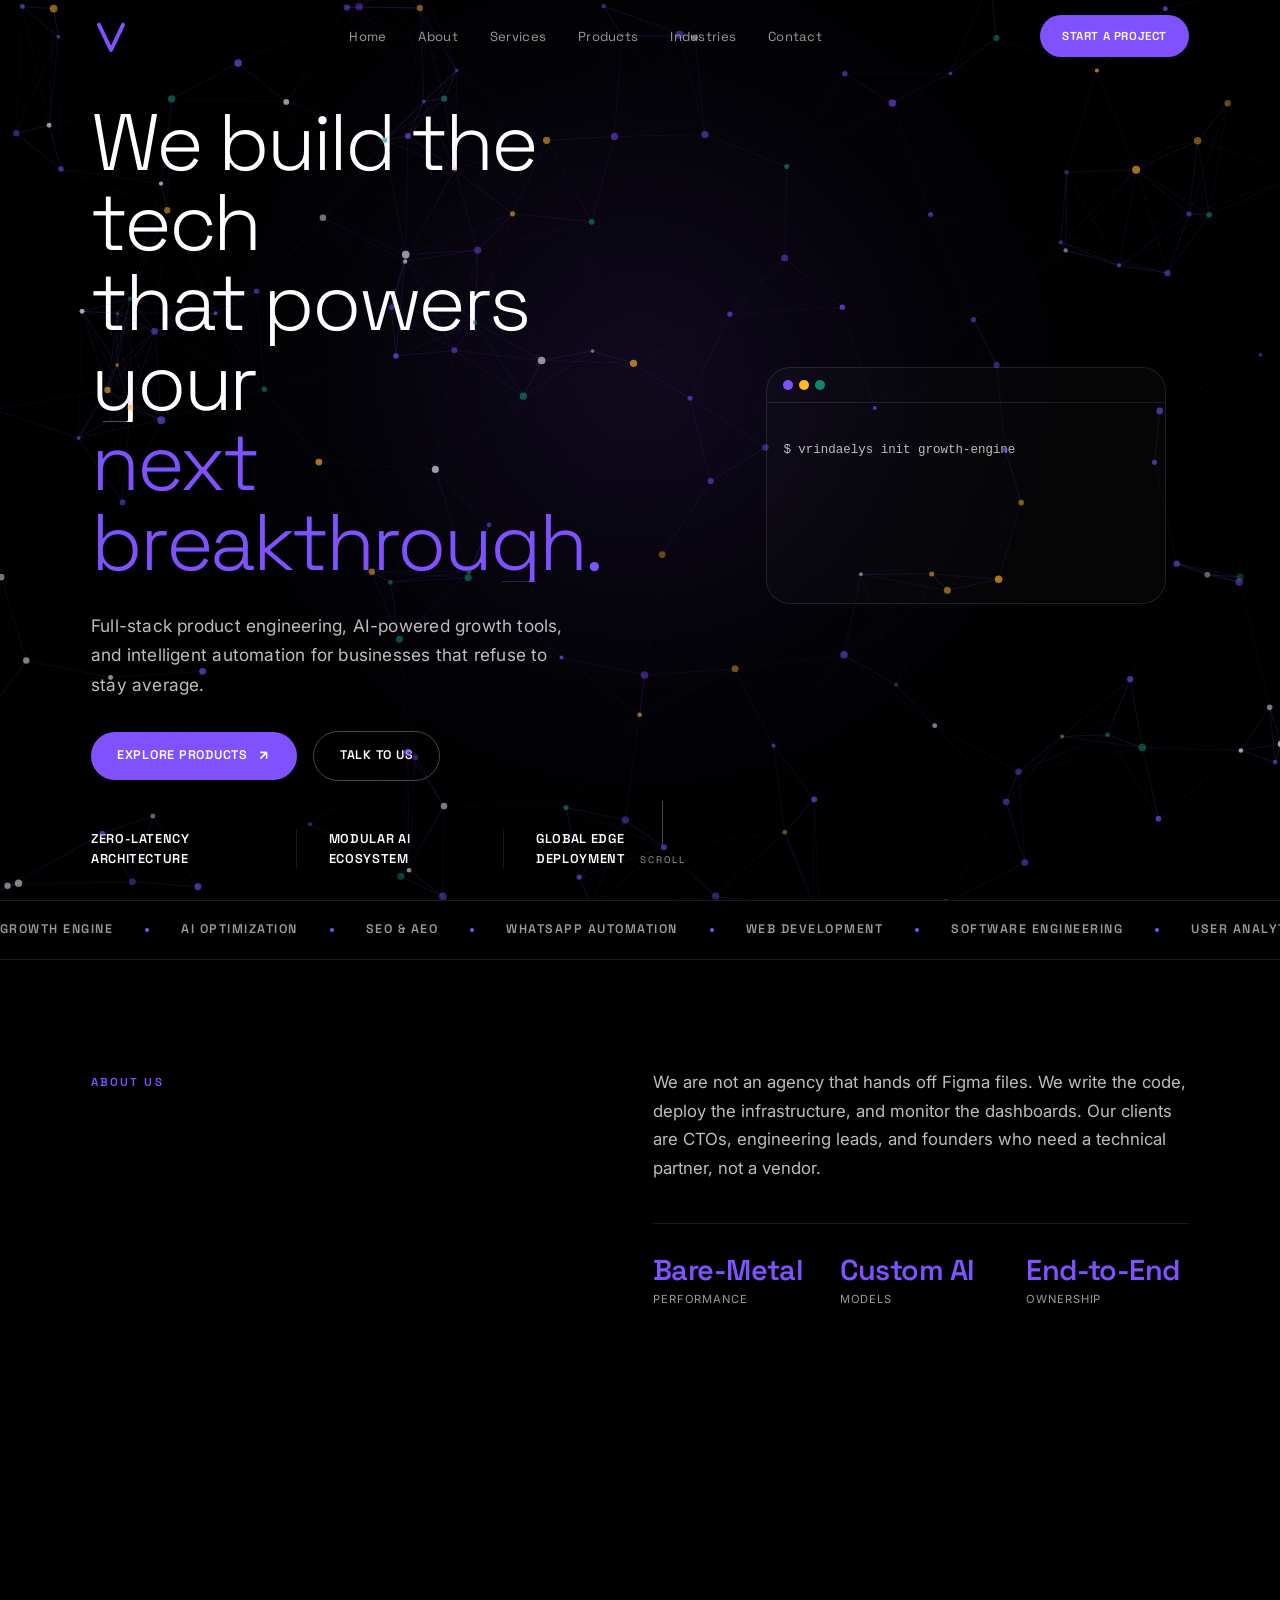
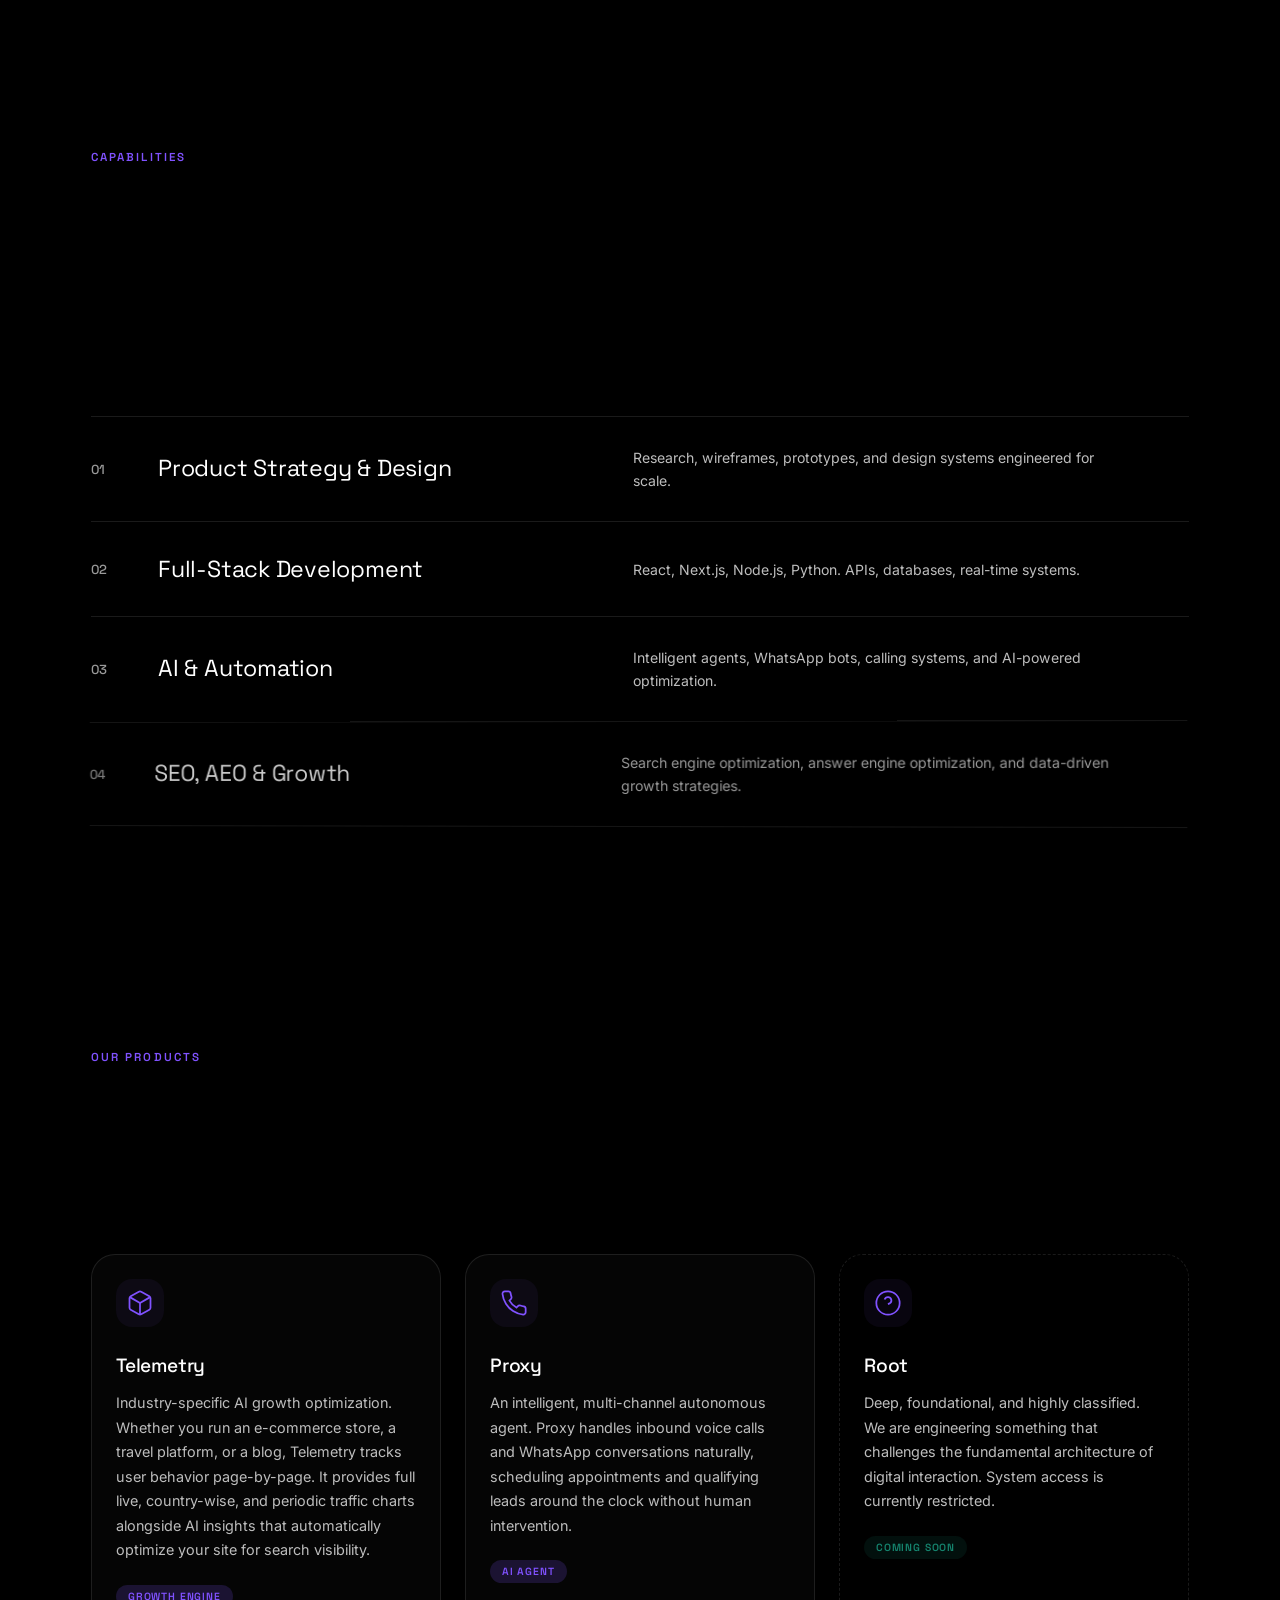
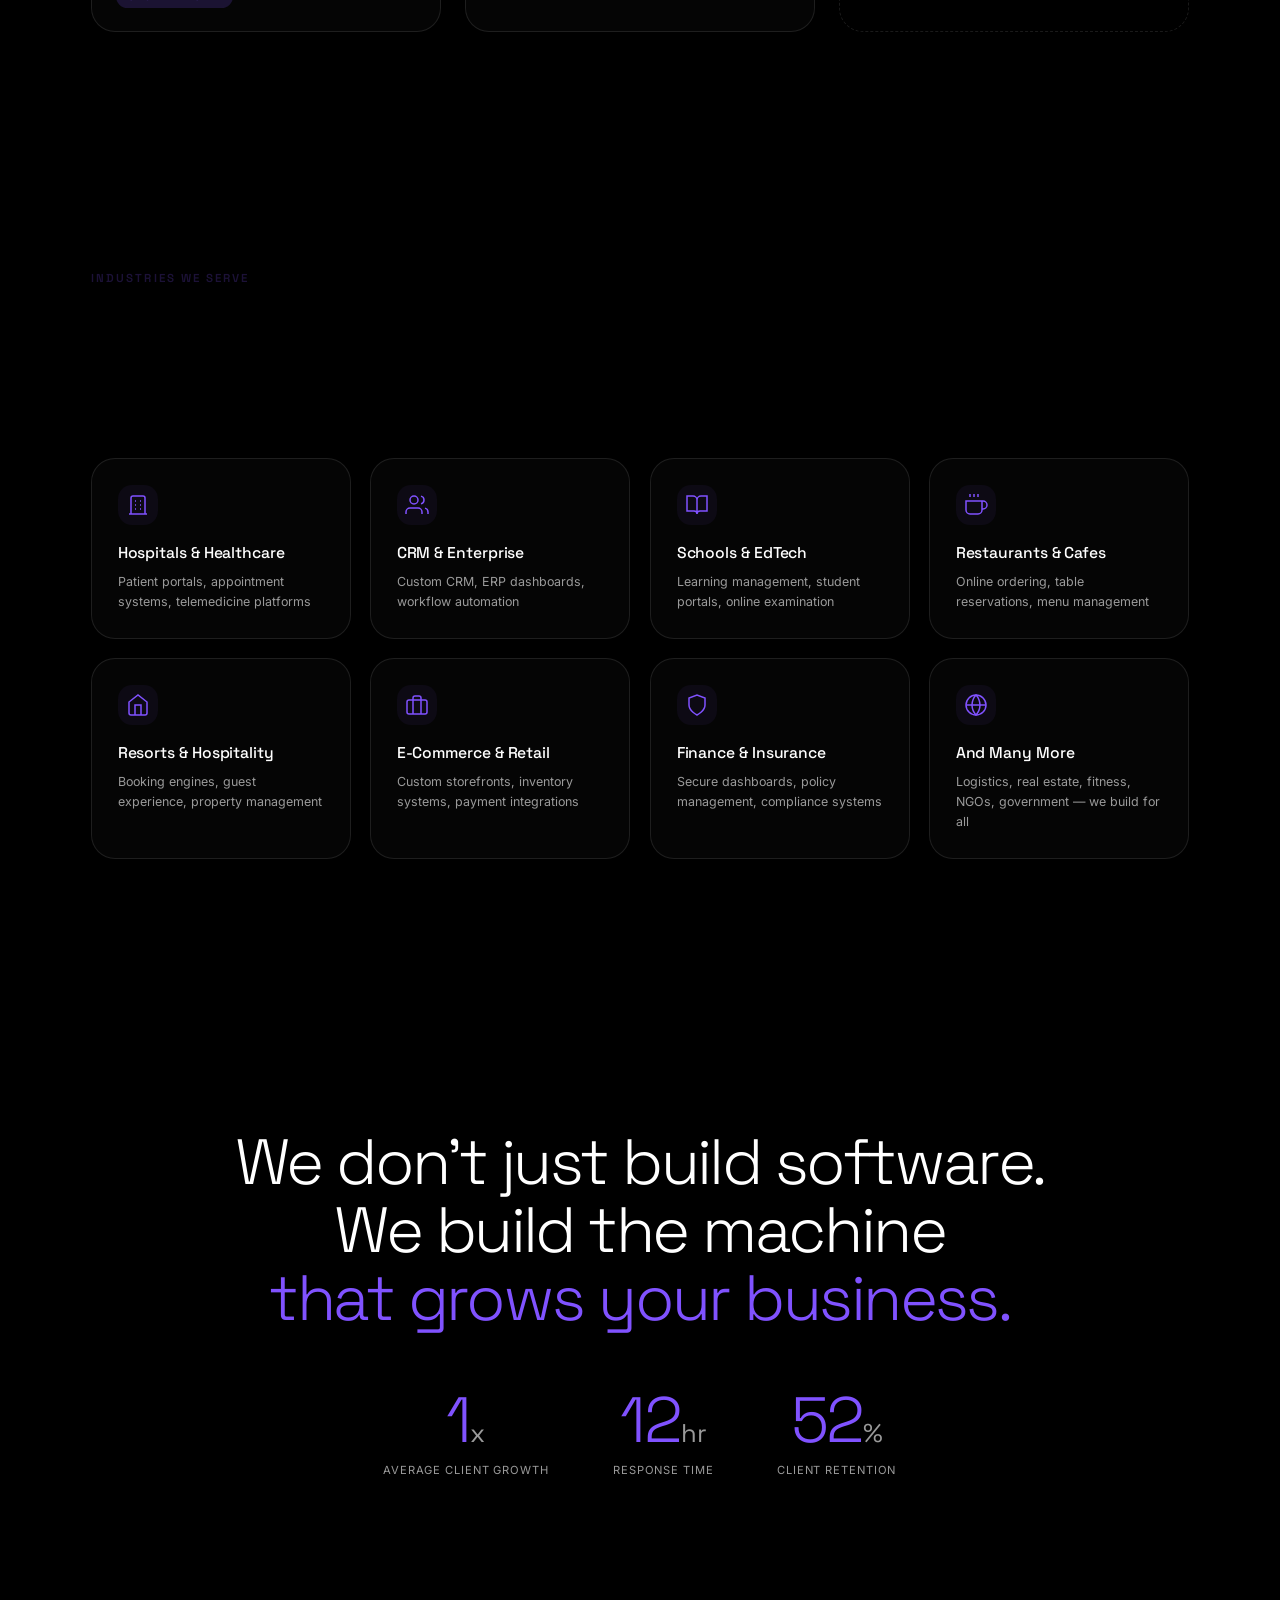
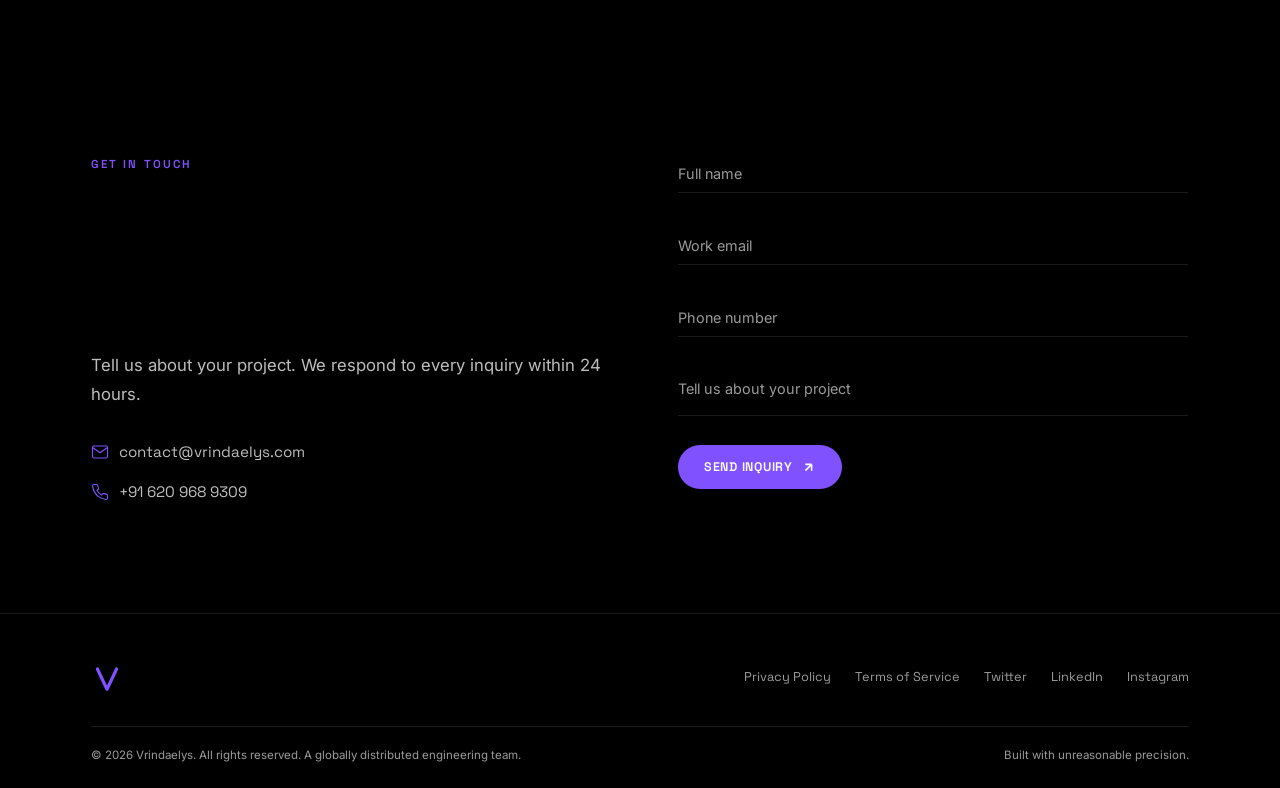
<file: index.html>
<!DOCTYPE html>
<html lang="en">
<head>
    <meta charset="UTF-8">
    <meta name="viewport" content="width=device-width, initial-scale=1.0">
    <title>Vrindaelys — AI-Powered Product Engineering &amp; Growth</title>
    <meta name="description" content="Vrindaelys is a product engineering studio building full-stack software, AI agents, WhatsApp automation, and SEO growth tools for businesses worldwide.">
    <meta name="keywords" content="Vrindaelys, product engineering, full-stack development, AI agents, WhatsApp automation, SEO, AEO, growth tools, software engineering, web development">
    <meta name="author" content="Vrindaelys">
    <meta name="robots" content="index, follow, max-image-preview:large, max-snippet:-1, max-video-preview:-1">
    <meta name="theme-color" content="#000000">
    <link rel="canonical" href="https://www.vrindaelys.com/">

    <!-- Open Graph -->
    <meta property="og:type" content="website">
    <meta property="og:site_name" content="Vrindaelys">
    <meta property="og:title" content="Vrindaelys — AI-Powered Product Engineering &amp; Growth">
    <meta property="og:description" content="Vrindaelys is a product engineering studio building full-stack software, AI agents, WhatsApp automation, and SEO growth tools for businesses worldwide.">
    <meta property="og:url" content="https://www.vrindaelys.com/">
    <meta property="og:image" content="https://www.vrindaelys.com/assets/og-image.png">
    <meta property="og:image:width" content="1200">
    <meta property="og:image:height" content="630">
    <meta property="og:image:alt" content="Vrindaelys — product engineering studio">
    <meta property="og:locale" content="en_US">

    <!-- Twitter / X -->
    <meta name="twitter:card" content="summary_large_image">
    <meta name="twitter:title" content="Vrindaelys — AI-Powered Product Engineering &amp; Growth">
    <meta name="twitter:description" content="Full-stack software, AI agents, WhatsApp automation, and SEO growth tools for businesses worldwide.">
    <meta name="twitter:image" content="https://www.vrindaelys.com/assets/og-image.png">

    <!-- Icons & manifest -->
    <link rel="icon" type="image/svg+xml" href="/favicon.svg">
    <link rel="apple-touch-icon" href="/favicon.svg">
    <link rel="manifest" href="/site.webmanifest">

    <link rel="preconnect" href="https://fonts.googleapis.com">
    <link rel="preconnect" href="https://fonts.gstatic.com" crossorigin>
    <link href="https://fonts.googleapis.com/css2?family=Space+Grotesk:wght@300;400;500;600;700&family=Inter:wght@300;400;500;600;700&display=swap" rel="stylesheet">
    <link rel="stylesheet" href="styles/main.css?v=5">
    <link rel="stylesheet" href="styles/components.css?v=5">
    <link rel="stylesheet" href="styles/animations.css?v=5">
    <!-- <script async src="https://abggrowth-engine.onrender.com/snippet/abg.js" data-key="abg_live_0d83f8485c0e74e322b098e8" data-api="https://abggrowth-engine.onrender.com/api/v1"></script> -->
     <script async src="https://abggrowth-engine.onrender.com/snippet/abg.js" data-key="abg_live_eac0e317448c890ce05bcf7d" data-api="https://abggrowth-engine.onrender.com/api/v1"></script>

    <!-- Structured data: Organization + WebSite + Products for search & AI engines -->
    <script type="application/ld+json">
    {
      "@context": "https://schema.org",
      "@graph": [
        {
          "@type": "Organization",
          "@id": "https://www.vrindaelys.com/#organization",
          "name": "Vrindaelys",
          "legalName": "Vrindaelys",
          "url": "https://www.vrindaelys.com/",
          "logo": {
            "@type": "ImageObject",
            "url": "https://www.vrindaelys.com/favicon.svg"
          },
          "image": "https://www.vrindaelys.com/assets/og-image.png",
          "description": "Vrindaelys is a product engineering studio building full-stack software, AI agents, WhatsApp automation, and SEO growth tools for businesses worldwide.",
          "email": "contact@vrindaelys.com",
          "telephone": "+91-620-968-9309",
          "areaServed": "Worldwide",
          "address": {
            "@type": "PostalAddress",
            "addressCountry": "IN"
          },
          "knowsAbout": [
            "Product Engineering",
            "Full-Stack Development",
            "AI Agents",
            "WhatsApp Automation",
            "Voice Automation",
            "Search Engine Optimization",
            "Answer Engine Optimization",
            "Web Development",
            "Software Engineering"
          ],
          "sameAs": []
        },
        {
          "@type": "WebSite",
          "@id": "https://www.vrindaelys.com/#website",
          "url": "https://www.vrindaelys.com/",
          "name": "Vrindaelys",
          "description": "Product engineering studio building full-stack software, AI agents, automation, and SEO growth tools.",
          "publisher": { "@id": "https://www.vrindaelys.com/#organization" },
          "inLanguage": "en"
        },
        {
          "@type": "WebPage",
          "@id": "https://www.vrindaelys.com/#webpage",
          "url": "https://www.vrindaelys.com/",
          "name": "Vrindaelys — AI-Powered Product Engineering & Growth",
          "isPartOf": { "@id": "https://www.vrindaelys.com/#website" },
          "about": { "@id": "https://www.vrindaelys.com/#organization" },
          "inLanguage": "en"
        },
        {
          "@type": "SoftwareApplication",
          "name": "Telemetry",
          "applicationCategory": "BusinessApplication",
          "operatingSystem": "Web",
          "description": "Industry-specific AI growth optimization. Telemetry tracks user behavior page-by-page with live, country-wise, and periodic traffic charts plus AI insights that automatically optimize a site for search visibility.",
          "publisher": { "@id": "https://www.vrindaelys.com/#organization" }
        },
        {
          "@type": "SoftwareApplication",
          "name": "Proxy",
          "applicationCategory": "BusinessApplication",
          "operatingSystem": "Web",
          "description": "An intelligent, multi-channel autonomous agent. Proxy handles inbound voice calls and WhatsApp conversations naturally, scheduling appointments and qualifying leads around the clock.",
          "publisher": { "@id": "https://www.vrindaelys.com/#organization" }
        }
      ]
    }
    </script>
</head>
<body>
    <div class="glow-orb"></div>
    <div class="noise"></div>
    <canvas id="bgCanvas"></canvas>
    <canvas id="cursorCanvas"></canvas>
    <div id="fxLayer"></div>
    <div class="scroll-bar" id="scrollBar"></div>

    <nav class="nav" id="nav">
        <div class="nav-inner">
            <a href="#" class="logo" data-h>
                <svg width="40" height="40" viewBox="0 0 100 100" fill="none">
                    <path d="M20 22 L50 85 L80 22" stroke="currentColor" stroke-width="10" fill="none" stroke-linecap="round" stroke-linejoin="round"/>
                </svg>
                <span class="sr-only">Vrindaelys</span>
            </a>
            <div class="nav-links" id="navLinks">
                <a href="#home" class="nav-link" data-h>Home</a>
                <a href="#about" class="nav-link" data-h>About</a>
                <a href="#services" class="nav-link" data-h>Services</a>
                <a href="#products" class="nav-link" data-h>Products</a>
                <a href="#industries" class="nav-link" data-h>Industries</a>
                <a href="#contact" class="nav-link" data-h>Contact</a>
            </div>
            <a href="#contact" class="nav-cta" data-h>Start a project</a>
            <button class="burger" id="burger" aria-label="Menu"><span></span><span></span><span></span></button>
        </div>
    </nav>

    <div class="mob-overlay" id="mobOverlay">
        <div class="mob-inner">
            <a href="#home" class="mob-link">Home</a>
            <a href="#about" class="mob-link">About</a>
            <a href="#services" class="mob-link">Services</a>
            <a href="#products" class="mob-link">Products</a>
            <a href="#industries" class="mob-link">Industries</a>
            <a href="#contact" class="mob-link">Contact</a>
        </div>
    </div>

    <main>
        <!-- HERO -->
        <section id="home" class="hero">
            <div class="container hero-grid">
                <div class="hero-content">

                    <h1 class="hero-h1">
                        <span class="rv-mask" data-d="80"><span class="rv-inner">We build the tech</span></span>
                        <span class="rv-mask" data-d="160"><span class="rv-inner">that powers your</span></span>
                        <span class="rv-mask hero-accent" data-d="240"><span class="rv-inner">next breakthrough.</span></span>
                    </h1>
                    <p class="hero-sub rv" data-d="320">Full-stack product engineering, AI-powered growth tools, and intelligent automation for businesses that refuse to stay average.</p>
                    <div class="hero-btns rv" data-d="400">
                        <a href="#products" class="btn-primary" data-h>
                            <span>Explore products</span>
                            <svg width="15" height="15" viewBox="0 0 24 24" fill="none" stroke="currentColor" stroke-width="2.5"><path d="M7 17L17 7M17 7H7M17 7V17"/></svg>
                        </a>
                        <a href="#contact" class="btn-secondary" data-h>Talk to us</a>
                    </div>
                    <div class="hero-metrics rv" data-d="520">
                        <div class="hm"><span class="hm-text">Zero-Latency Architecture</span></div>
                        <div class="hm-sep"></div>
                        <div class="hm"><span class="hm-text">Modular AI Ecosystem</span></div>
                        <div class="hm-sep"></div>
                        <div class="hm"><span class="hm-text">Global Edge Deployment</span></div>
                    </div>
                </div>
                <div class="hero-visual rv" data-d="300">
                    <div class="terminal">
                        <div class="terminal-bar"><span></span><span></span><span></span></div>
                        <div class="terminal-body" id="terminalBody"></div>
                    </div>
                </div>
            </div>
            <div class="scroll-cue rv" data-d="700">
                <div class="sc-line"></div>
                <span>Scroll</span>
            </div>
        </section>

        <!-- TICKER -->
        <div class="ticker">
            <div class="ticker-track">
                <span>Growth Engine</span><span class="t-dot"></span>
                <span>AI Optimization</span><span class="t-dot"></span>
                <span>SEO & AEO</span><span class="t-dot"></span>
                <span>WhatsApp Automation</span><span class="t-dot"></span>
                <span>Web Development</span><span class="t-dot"></span>
                <span>Software Engineering</span><span class="t-dot"></span>
                <span>User Analytics</span><span class="t-dot"></span>
                <span>AI Agents</span><span class="t-dot"></span>
                <span>Growth Engine</span><span class="t-dot"></span>
                <span>AI Optimization</span><span class="t-dot"></span>
                <span>SEO & AEO</span><span class="t-dot"></span>
                <span>WhatsApp Automation</span><span class="t-dot"></span>
                <span>Web Development</span><span class="t-dot"></span>
                <span>Software Engineering</span><span class="t-dot"></span>
                <span>User Analytics</span><span class="t-dot"></span>
                <span>AI Agents</span><span class="t-dot"></span>
            </div>
        </div>

        <!-- ABOUT -->
        <section id="about" class="sec about-sec">
            <div class="container">
                <div class="about-grid">
                    <div class="about-left">
                        <span class="tag rv">About us</span>
                        <h2 class="sec-h rv">Vrindaelys is a team of engineers, architects, and designers who ship production-grade systems.</h2>
                    </div>
                    <div class="about-right">
                        <p class="body-p rv">We are not an agency that hands off Figma files. We write the code, deploy the infrastructure, and monitor the dashboards. Our clients are CTOs, engineering leads, and founders who need a technical partner, not a vendor.</p>
                        <div class="kpi-row rv">
                            <div class="kpi"><span class="kpi-n">Bare-Metal</span><span class="kpi-l">Performance</span></div>
                            <div class="kpi"><span class="kpi-n">Custom AI</span><span class="kpi-l">Models</span></div>
                            <div class="kpi"><span class="kpi-n">End-to-End</span><span class="kpi-l">Ownership</span></div>
                        </div>
                    </div>
                </div>
            </div>
        </section>

        <!-- SERVICES -->
        <section id="services" class="sec services-sec">
            <div class="container">
                <span class="tag rv">Capabilities</span>
                <h2 class="sec-h rv">End-to-end product engineering.</h2>
                <div class="srv-list">
                    <div class="srv-row rv" data-h>
                        <span class="srv-i">01</span>
                        <h3 class="srv-t">Product Strategy & Design</h3>
                        <p class="srv-d">Research, wireframes, prototypes, and design systems engineered for scale.</p>
                        <div class="srv-arrow"><svg width="18" height="18" viewBox="0 0 24 24" fill="none" stroke="currentColor" stroke-width="2"><path d="M7 17L17 7M17 7H7M17 7V17"/></svg></div>
                    </div>
                    <div class="srv-row rv" data-h>
                        <span class="srv-i">02</span>
                        <h3 class="srv-t">Full-Stack Development</h3>
                        <p class="srv-d">React, Next.js, Node.js, Python. APIs, databases, real-time systems.</p>
                        <div class="srv-arrow"><svg width="18" height="18" viewBox="0 0 24 24" fill="none" stroke="currentColor" stroke-width="2"><path d="M7 17L17 7M17 7H7M17 7V17"/></svg></div>
                    </div>
                    <div class="srv-row rv" data-h>
                        <span class="srv-i">03</span>
                        <h3 class="srv-t">AI & Automation</h3>
                        <p class="srv-d">Intelligent agents, WhatsApp bots, calling systems, and AI-powered optimization.</p>
                        <div class="srv-arrow"><svg width="18" height="18" viewBox="0 0 24 24" fill="none" stroke="currentColor" stroke-width="2"><path d="M7 17L17 7M17 7H7M17 7V17"/></svg></div>
                    </div>
                    <div class="srv-row rv" data-h>
                        <span class="srv-i">04</span>
                        <h3 class="srv-t">SEO, AEO & Growth</h3>
                        <p class="srv-d">Search engine optimization, answer engine optimization, and data-driven growth strategies.</p>
                        <div class="srv-arrow"><svg width="18" height="18" viewBox="0 0 24 24" fill="none" stroke="currentColor" stroke-width="2"><path d="M7 17L17 7M17 7H7M17 7V17"/></svg></div>
                    </div>
                </div>
            </div>
        </section>

        <!-- PRODUCTS -->
        <section id="products" class="sec products-sec">
            <div class="container">
                <span class="tag rv">Our products</span>
                <h2 class="sec-h rv">Tools we built and ship ourselves.</h2>
                <div class="prod-grid">
                    <div class="prod-card rv" data-h>
                        <div class="prod-icon">
                            <svg width="28" height="28" viewBox="0 0 24 24" fill="none" stroke="currentColor" stroke-width="1.5"><path d="M21 16V8a2 2 0 00-1-1.73l-7-4a2 2 0 00-2 0l-7 4A2 2 0 003 8v8a2 2 0 001 1.73l7 4a2 2 0 002 0l7-4A2 2 0 0021 16z"/><polyline points="3.27 6.96 12 12.01 20.73 6.96"/><line x1="12" y1="22.08" x2="12" y2="12"/></svg>
                        </div>
                        <h3>Telemetry</h3>
                        <p>Industry-specific AI growth optimization. Whether you run an e-commerce store, a travel platform, or a blog, Telemetry tracks user behavior page-by-page. It provides full live, country-wise, and periodic traffic charts alongside AI insights that automatically optimize your site for search visibility.</p>
                        <span class="prod-tag">Growth Engine</span>
                    </div>
                    <div class="prod-card rv" data-h>
                        <div class="prod-icon">
                            <svg width="28" height="28" viewBox="0 0 24 24" fill="none" stroke="currentColor" stroke-width="1.5"><path d="M22 16.92v3a2 2 0 01-2.18 2 19.79 19.79 0 01-8.63-3.07 19.5 19.5 0 01-6-6 19.79 19.79 0 01-3.07-8.67A2 2 0 014.11 2h3a2 2 0 012 1.72c.127.96.361 1.903.7 2.81a2 2 0 01-.45 2.11L8.09 9.91a16 16 0 006 6l1.27-1.27a2 2 0 012.11-.45c.907.339 1.85.573 2.81.7A2 2 0 0122 16.92z"/></svg>
                        </div>
                        <h3>Proxy</h3>
                        <p>An intelligent, multi-channel autonomous agent. Proxy handles inbound voice calls and WhatsApp conversations naturally, scheduling appointments and qualifying leads around the clock without human intervention.</p>
                        <span class="prod-tag">AI Agent</span>
                    </div>
                    <div class="prod-card prod-card--teaser rv" data-h>
                        <div class="prod-icon">
                            <svg width="28" height="28" viewBox="0 0 24 24" fill="none" stroke="currentColor" stroke-width="1.5"><circle cx="12" cy="12" r="10"/><path d="M9.09 9a3 3 0 015.83 1c0 2-3 3-3 3M12 17h.01"/></svg>
                        </div>
                        <h3>Root</h3>
                        <p>Deep, foundational, and highly classified. We are engineering something that challenges the fundamental architecture of digital interaction. System access is currently restricted.</p>
                        <span class="prod-tag">Coming Soon</span>
                    </div>
                </div>
            </div>
        </section>

        <!-- INDUSTRIES -->
        <section id="industries" class="sec industries-sec">
            <div class="container">
                <span class="tag rv">Industries we serve</span>
                <h2 class="sec-h rv">We build for every business that wants to win online.</h2>
                <div class="ind-grid">
                    <div class="ind-card rv" data-h>
                        <div class="ind-icon"><svg width="24" height="24" viewBox="0 0 24 24" fill="none" stroke="currentColor" stroke-width="1.5"><path d="M3 21h18M9 8h1M9 12h1M9 16h1M14 8h1M14 12h1M14 16h1M5 21V5a2 2 0 012-2h10a2 2 0 012 2v16"/></svg></div>
                        <h4>Hospitals & Healthcare</h4>
                        <p>Patient portals, appointment systems, telemedicine platforms</p>
                    </div>
                    <div class="ind-card rv" data-h>
                        <div class="ind-icon"><svg width="24" height="24" viewBox="0 0 24 24" fill="none" stroke="currentColor" stroke-width="1.5"><path d="M17 21v-2a4 4 0 00-4-4H5a4 4 0 00-4 4v2M9 11a4 4 0 100-8 4 4 0 000 8zM23 21v-2a4 4 0 00-3-3.87M16 3.13a4 4 0 010 7.75"/></svg></div>
                        <h4>CRM & Enterprise</h4>
                        <p>Custom CRM, ERP dashboards, workflow automation</p>
                    </div>
                    <div class="ind-card rv" data-h>
                        <div class="ind-icon"><svg width="24" height="24" viewBox="0 0 24 24" fill="none" stroke="currentColor" stroke-width="1.5"><path d="M2 3h6a4 4 0 014 4v14a3 3 0 00-3-3H2zM22 3h-6a4 4 0 00-4 4v14a3 3 0 013-3h7z"/></svg></div>
                        <h4>Schools & EdTech</h4>
                        <p>Learning management, student portals, online examination</p>
                    </div>
                    <div class="ind-card rv" data-h>
                        <div class="ind-icon"><svg width="24" height="24" viewBox="0 0 24 24" fill="none" stroke="currentColor" stroke-width="1.5"><path d="M18 8h1a4 4 0 010 8h-1M2 8h16v9a4 4 0 01-4 4H6a4 4 0 01-4-4V8zM6 1v3M10 1v3M14 1v3"/></svg></div>
                        <h4>Restaurants & Cafes</h4>
                        <p>Online ordering, table reservations, menu management</p>
                    </div>
                    <div class="ind-card rv" data-h>
                        <div class="ind-icon"><svg width="24" height="24" viewBox="0 0 24 24" fill="none" stroke="currentColor" stroke-width="1.5"><path d="M3 9l9-7 9 7v11a2 2 0 01-2 2H5a2 2 0 01-2-2z"/><polyline points="9 22 9 12 15 12 15 22"/></svg></div>
                        <h4>Resorts & Hospitality</h4>
                        <p>Booking engines, guest experience, property management</p>
                    </div>
                    <div class="ind-card rv" data-h>
                        <div class="ind-icon"><svg width="24" height="24" viewBox="0 0 24 24" fill="none" stroke="currentColor" stroke-width="1.5"><rect x="2" y="7" width="20" height="14" rx="2" ry="2"/><path d="M16 21V5a2 2 0 00-2-2h-4a2 2 0 00-2 2v16"/></svg></div>
                        <h4>E-Commerce & Retail</h4>
                        <p>Custom storefronts, inventory systems, payment integrations</p>
                    </div>
                    <div class="ind-card rv" data-h>
                        <div class="ind-icon"><svg width="24" height="24" viewBox="0 0 24 24" fill="none" stroke="currentColor" stroke-width="1.5"><path d="M12 22s8-4 8-10V5l-8-3-8 3v7c0 6 8 10 8 10z"/></svg></div>
                        <h4>Finance & Insurance</h4>
                        <p>Secure dashboards, policy management, compliance systems</p>
                    </div>
                    <div class="ind-card rv" data-h>
                        <div class="ind-icon"><svg width="24" height="24" viewBox="0 0 24 24" fill="none" stroke="currentColor" stroke-width="1.5"><circle cx="12" cy="12" r="10"/><line x1="2" y1="12" x2="22" y2="12"/><path d="M12 2a15.3 15.3 0 014 10 15.3 15.3 0 01-4 10 15.3 15.3 0 01-4-10 15.3 15.3 0 014-10z"/></svg></div>
                        <h4>And Many More</h4>
                        <p class="scramble" data-text="Logistics, real estate, fitness, NGOs, government — we build for all">Logistics, real estate, fitness, NGOs, government — we build for all</p>
                    </div>
                </div>
            </div>
        </section>

        <!-- BIG STATEMENT (replaces work/testimonial) -->
        <section class="sec statement-sec">
            <div class="container">
                <div class="statement rv">
                    <h2 class="statement-h">
                        <span class="s-line rv" data-d="0">We don't just build software.</span>
                        <span class="s-line rv" data-d="120">We build the machine</span>
                        <span class="s-line s-accent rv" data-d="240">that grows your business.</span>
                    </h2>
                    <div class="statement-stats">
                        <div class="ss rv" data-d="300"><span class="ss-n" data-count="3" data-int>0</span><span class="ss-u">x</span><span class="ss-l">Average client growth</span></div>
                        <div class="ss rv" data-d="380"><span class="ss-n" data-count="24" data-int>0</span><span class="ss-u">hr</span><span class="ss-l">Response time</span></div>
                        <div class="ss rv" data-d="460"><span class="ss-n" data-count="100" data-int>0</span><span class="ss-u">%</span><span class="ss-l">Client retention</span></div>
                    </div>
                </div>
            </div>
        </section>

        <!-- CONTACT -->
        <section id="contact" class="sec contact-sec">
            <div class="container">
                <div class="contact-grid">
                    <div class="contact-left">
                        <span class="tag rv">Get in touch</span>
                        <h2 class="contact-h rv">Let's build<br>something real.</h2>
                        <p class="body-p rv">Tell us about your project. We respond to every inquiry within 24 hours.</p>
                        <div class="contact-details rv">
                            <a href="mailto:contact@vrindaelys.com" class="contact-item" data-h>
                                <svg width="18" height="18" viewBox="0 0 24 24" fill="none" stroke="currentColor" stroke-width="1.5"><path d="M4 4h16c1.1 0 2 .9 2 2v12c0 1.1-.9 2-2 2H4c-1.1 0-2-.9-2-2V6c0-1.1.9-2 2-2z"/><polyline points="22,6 12,13 2,6"/></svg>
                                <span>contact@vrindaelys.com</span>
                            </a>
                            <a href="tel:+916209689309" class="contact-item" data-h>
                                <svg width="18" height="18" viewBox="0 0 24 24" fill="none" stroke="currentColor" stroke-width="1.5"><path d="M22 16.92v3a2 2 0 01-2.18 2 19.79 19.79 0 01-8.63-3.07 19.5 19.5 0 01-6-6 19.79 19.79 0 01-3.07-8.67A2 2 0 014.11 2h3a2 2 0 012 1.72c.127.96.361 1.903.7 2.81a2 2 0 01-.45 2.11L8.09 9.91a16 16 0 006 6l1.27-1.27a2 2 0 012.11-.45c.907.339 1.85.573 2.81.7A2 2 0 0122 16.92z"/></svg>
                                <span>+91 620 968 9309</span>
                            </a>
                        </div>
                    </div>
                    <div class="contact-right">
                        <form id="contactForm" autocomplete="off">
                            <div class="fld rv">
                                <input type="text" id="cName" name="name" required placeholder=" ">
                                <label for="cName">Full name</label>
                                <div class="fld-bar"></div>
                            </div>
                            <div class="fld rv">
                                <input type="email" id="cEmail" name="email" required placeholder=" ">
                                <label for="cEmail">Work email</label>
                                <div class="fld-bar"></div>
                            </div>
                            <div class="fld rv">
                                <input type="tel" id="cPhone" name="phone" placeholder=" ">
                                <label for="cPhone">Phone number</label>
                                <div class="fld-bar"></div>
                            </div>
                            <div class="fld rv">
                                <textarea id="cMsg" name="message" rows="1" required placeholder=" "></textarea>
                                <label for="cMsg">Tell us about your project</label>
                                <div class="fld-bar"></div>
                            </div>
                            <button type="submit" class="btn-primary submit-btn rv" data-h>
                                <span class="s-label">Send inquiry</span>
                                <span class="s-load">Sending...</span>
                                <span class="s-done">Sent</span>
                                <svg width="15" height="15" viewBox="0 0 24 24" fill="none" stroke="currentColor" stroke-width="2.5"><path d="M7 17L17 7M17 7H7M17 7V17"/></svg>
                            </button>
                        </form>
                    </div>
                </div>
            </div>
        </section>
    </main>

    <footer class="footer">
        <div class="container footer-inner">
            <div class="footer-top">
                <div class="footer-brand">
                    <svg width="32" height="32" viewBox="0 0 100 100" fill="none"><path d="M20 22 L50 85 L80 22" stroke="currentColor" stroke-width="10" fill="none" stroke-linecap="round" stroke-linejoin="round"/></svg>
                    <span class="sr-only">Vrindaelys</span>
                </div>
                <div class="footer-links">
                    <a href="#" data-h>Privacy Policy</a>
                    <a href="#" data-h>Terms of Service</a>
                    <a href="#" data-h>Twitter</a>
                    <a href="#" data-h>LinkedIn</a>
                    <a href="#" data-h>Instagram</a>
                </div>
            </div>
            <div class="footer-bottom">
                <span>&copy; 2026 Vrindaelys. All rights reserved. A globally distributed engineering team.</span>
                <span>Built with unreasonable precision.</span>
            </div>
        </div>
    </footer>

    <script src="js/main.js?v=5"></script>
</body>
</html>
</file>
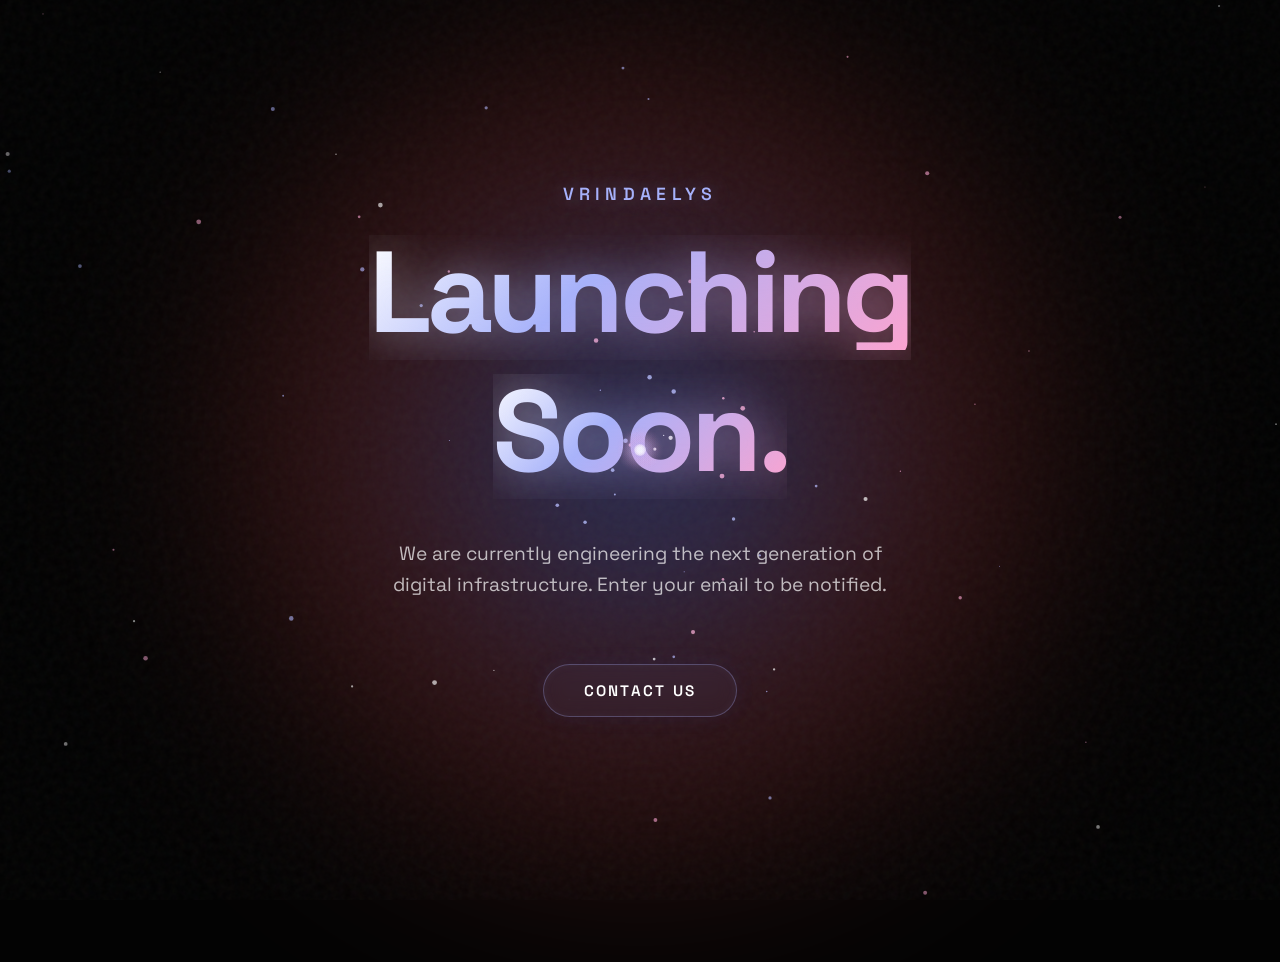
<file: coming-soon.html>
<!DOCTYPE html>
<html lang="en">
<head>
    <meta charset="UTF-8">
    <meta name="viewport" content="width=device-width, initial-scale=1.0">
    <title>Launching Soon | Vrindaelys</title>
    <style>
        @import url('https://fonts.googleapis.com/css2?family=Space+Grotesk:wght@300;400;600;700&display=swap');
        
        * { margin: 0; padding: 0; box-sizing: border-box; }
        body { 
            background: #030303; 
            color: #fff; 
            font-family: 'Space Grotesk', sans-serif; 
            overflow: hidden; 
            height: 100vh;
            display: flex;
            align-items: center;
            justify-content: center;
            cursor: none;
        }

        /* Massive Ambient Glow */
        .glow-orb {
            position: absolute;
            top: 50%; left: 50%;
            transform: translate(-50%, -50%);
            width: 80vw; height: 80vw;
            background: radial-gradient(circle, rgba(92, 124, 250, 0.4) 0%, rgba(250, 82, 82, 0.2) 40%, rgba(0,0,0,0) 70%);
            border-radius: 50%;
            z-index: 2; /* Move above the canvas */
            pointer-events: none;
            animation: pulseOrb 8s infinite alternate ease-in-out;
            filter: blur(80px);
            mix-blend-mode: screen; /* Makes it pop brilliantly over black */
        }
        @keyframes pulseOrb {
            0% { transform: translate(-50%, -50%) scale(1); opacity: 0.7; }
            100% { transform: translate(-50%, -50%) scale(1.15); opacity: 1; }
        }

        /* Canvas Background */
        #bgCanvas {
            position: absolute;
            top: 0; left: 0;
            width: 100%; height: 100%;
            z-index: 1;
            opacity: 0.85;
        }

        /* Custom Cursor */
        #cursorCanvas {
            position: absolute;
            top: 0; left: 0;
            width: 100%; height: 100%;
            z-index: 9999;
            pointer-events: none;
        }

        /* Content Container */
        .content {
            position: relative;
            z-index: 10;
            text-align: center;
            display: flex;
            flex-direction: column;
            align-items: center;
            gap: 1.5rem;
        }

        /* Logo */
        .logo {
            font-size: 1.1rem;
            font-weight: 600;
            letter-spacing: 0.3em;
            text-transform: uppercase;
            opacity: 0;
            transform: translateY(20px);
            animation: fadeUp 1s cubic-bezier(0.2, 1, 0.3, 1) 0.5s forwards;
            color: #a6b1fa;
            text-shadow: 0 0 20px rgba(166, 177, 250, 0.4);
            margin-bottom: 1rem;
        }

        /* Main Title with Mask Reveal */
        .title-mask {
            overflow: hidden;
            display: block;
            padding-bottom: 10px;
            margin-top: -10px;
        }
        .title {
            font-size: clamp(3.5rem, 9vw, 8rem);
            font-weight: 700;
            line-height: 1;
            letter-spacing: -0.04em;
            background: linear-gradient(135deg, #ffffff 0%, #a6b1fa 40%, #fca4d0 100%);
            -webkit-background-clip: text;
            -webkit-text-fill-color: transparent;
            transform: translateY(110%);
            animation: slideUp 1.2s cubic-bezier(0.19, 1, 0.22, 1) 0.8s forwards;
            position: relative;
        }
        
        .title::after {
            content: attr(data-text);
            position: absolute;
            left: 0; top: 0;
            z-index: -1;
            background: inherit;
            -webkit-background-clip: text;
            -webkit-text-fill-color: transparent;
            filter: blur(24px);
            opacity: 0.6;
        }

        /* Subtitle */
        .subtitle {
            font-size: clamp(1rem, 2vw, 1.2rem);
            color: rgba(255, 255, 255, 0.7);
            max-width: 540px;
            opacity: 0;
            transform: translateY(20px);
            animation: fadeUp 1s cubic-bezier(0.2, 1, 0.3, 1) 1.2s forwards;
            line-height: 1.6;
            margin-top: 1rem;
        }

        /* Contact Button */
        .contact-btn {
            margin-top: 2.5rem;
            padding: 16px 40px;
            background: rgba(166, 177, 250, 0.05);
            color: #fff;
            border: 1px solid rgba(166, 177, 250, 0.3);
            border-radius: 100px;
            font-family: inherit;
            font-size: 0.95rem;
            font-weight: 600;
            letter-spacing: 0.15em;
            text-transform: uppercase;
            text-decoration: none;
            position: relative;
            overflow: hidden;
            opacity: 0;
            transform: translateY(20px);
            animation: fadeUp 1s cubic-bezier(0.2, 1, 0.3, 1) 1.5s forwards;
            transition: all 0.4s cubic-bezier(0.2, 1, 0.3, 1);
            backdrop-filter: blur(10px);
            box-shadow: 0 0 20px rgba(59, 76, 192, 0.1), inset 0 0 10px rgba(166, 177, 250, 0.05);
        }
        .contact-btn:hover {
            background: rgba(166, 177, 250, 0.15);
            border-color: #a6b1fa;
            box-shadow: 0 0 40px rgba(166, 177, 250, 0.4), inset 0 0 20px rgba(166, 177, 250, 0.2);
            color: #fff;
            text-shadow: 0 0 8px rgba(255,255,255,0.8);
            transform: scale(1.05) translateY(-2px);
        }

        @keyframes slideUp {
            to { transform: translateY(0); }
        }
        @keyframes fadeUp {
            to { opacity: 1; transform: translateY(0); }
        }

        /* Minimal Noise Overlay */
        .noise {
            position: fixed;
            inset: 0;
            z-index: 2;
            pointer-events: none;
            opacity: 0.04;
            background-image: url('data:image/svg+xml,%3Csvg viewBox=%220 0 200 200%22 xmlns=%22http://www.w3.org/2000/svg%22%3E%3Cfilter id=%22noiseFilter%22%3E%3CfeTurbulence type=%22fractalNoise%22 baseFrequency=%220.65%22 numOctaves=%223%22 stitchTiles=%22stitch%22/%3E%3C/filter%3E%3Crect width=%22100%25%22 height=%22100%25%22 filter=%22url(%23noiseFilter)%22/%3E%3C/svg%3E');
        }
    </style>
</head>
<body>
    <div class="glow-orb"></div>
    <div class="noise"></div>
    <canvas id="bgCanvas"></canvas>
    <canvas id="cursorCanvas"></canvas>

    <div class="content">
        <div class="logo">Vrindaelys</div>
        
        <div class="title-mask">
            <h1 class="title" data-text="Launching">Launching</h1>
        </div>
        <div class="title-mask">
            <h1 class="title" data-text="Soon.">Soon.</h1>
        </div>
        
        <p class="subtitle">We are currently engineering the next generation of digital infrastructure. Enter your email to be notified.</p>
        
        <a href="mailto:hello@vrindaelys.com" class="contact-btn" data-hover>Contact Us</a>
    </div>

    <script>
        // =============================================
        // BACKGROUND VORTEX FX
        // =============================================
        const cvs = document.getElementById('bgCanvas');
        const ctx = cvs.getContext('2d');
        let W, H;
        
        function resize() {
            W = cvs.width = window.innerWidth;
            H = cvs.height = window.innerHeight;
        }
        window.addEventListener('resize', resize);
        resize();

        const colors = ['rgba(166, 177, 250, ', 'rgba(252, 164, 208, ', 'rgba(255, 255, 255, '];
        const particles = [];
        for(let i=0; i<180; i++) {
            particles.push({
                x: Math.random() * W,
                y: Math.random() * H,
                size: Math.random() * 2 + 0.5,
                speed: Math.random() * 0.8 + 0.2,
                angle: Math.random() * Math.PI * 2,
                dist: Math.random() * Math.max(W, H),
                color: colors[Math.floor(Math.random() * colors.length)]
            });
        }

        let mouseX = W/2, mouseY = H/2;
        document.addEventListener('mousemove', e => {
            mouseX = e.clientX;
            mouseY = e.clientY;
        });

        function renderBg() {
            // Create trailing effect
            ctx.fillStyle = 'rgba(3, 3, 3, 0.15)';
            ctx.fillRect(0, 0, W, H);
            
            const centerX = W/2;
            const centerY = H/2;

            particles.forEach(p => {
                p.angle += p.speed * 0.015;
                p.dist -= p.speed * 0.7;
                if(p.dist < 5) {
                    p.dist = Math.max(W, H) * 1.2;
                    p.angle = Math.random() * Math.PI * 2;
                }
                
                // Mouse influence creates a gravity well
                const dx = mouseX - centerX;
                const dy = mouseY - centerY;
                
                const x = centerX + Math.cos(p.angle) * p.dist + dx * 0.08;
                const y = centerY + Math.sin(p.angle) * p.dist + dy * 0.08;
                
                ctx.beginPath();
                ctx.arc(x, y, p.size, 0, Math.PI*2);
                ctx.fillStyle = p.color + (1 - p.dist/Math.max(W,H)) + ')';
                ctx.fill();
            });
            requestAnimationFrame(renderBg);
        }
        renderBg();

        // =============================================
        // CURSOR COMET TRAIL
        // =============================================
        const cCvs = document.getElementById('cursorCanvas');
        const cCtx = cCvs.getContext('2d');
        function cResize() { cCvs.width = window.innerWidth; cCvs.height = window.innerHeight; }
        window.addEventListener('resize', cResize);
        cResize();

        const trail = [];
        let sMX = mouseX, sMY = mouseY;
        let isHover = false;

        document.querySelectorAll('[data-hover]').forEach(el => {
            el.addEventListener('mouseenter', () => isHover = true);
            el.addEventListener('mouseleave', () => isHover = false);
        });

        function renderCursor() {
            sMX += (mouseX - sMX) * 0.35;
            sMY += (mouseY - sMY) * 0.35;
            
            trail.unshift({x: sMX, y: sMY});
            if(trail.length > 25) trail.pop();

            cCtx.clearRect(0, 0, W, H);

            for(let i=0; i<trail.length; i++) {
                const p = trail[i];
                const prog = i / trail.length;
                let size = 6 * (1 - prog * 0.8);
                let alpha = 0.6 * (1 - prog);

                if(isHover && i === 0) { size = 30; alpha = 0.9; }

                // Glow
                const glow = cCtx.createRadialGradient(p.x, p.y, 0, p.x, p.y, size * 4);
                glow.addColorStop(0, `rgba(166, 177, 250, ${alpha * 0.3})`);
                glow.addColorStop(1, 'rgba(252, 164, 208, 0)');
                cCtx.beginPath();
                cCtx.arc(p.x, p.y, size*4, 0, Math.PI*2);
                cCtx.fillStyle = glow;
                cCtx.fill();

                // Core
                cCtx.beginPath();
                cCtx.arc(p.x, p.y, size, 0, Math.PI*2);
                cCtx.fillStyle = `rgba(255, 255, 255, ${alpha})`;
                cCtx.fill();
            }
            requestAnimationFrame(renderCursor);
        }
        renderCursor();
    </script>
</body>
</html>
</file>
<file: styles/main.css>
:root {
    /* ===== DALA SYSTEM — pure void + single violet authority ===== */
    --bg: #000000;            /* Void — base canvas */
    --bg-raised: rgba(255,255,255,0.02); /* barely-there; cards are hairlines on the void */
    --bg-tint: rgba(128,82,255,0.06);
    --text: #ffffff;          /* Bone */
    --text-2: #bdbdbd;        /* Ash — secondary */
    --text-3: #9a9a9a;        /* Smoke — tertiary */
    --accent: #8052ff;        /* Plum Voltage — the only filled chromatic surface */
    --accent-2: #9a78ff;      /* lighter plum for hover */
    --accent-glow: rgba(128,82,255,0.18);
    --amber: #ffb829;         /* Amber Spark — lightweight accent only */
    --green: #15846e;         /* Lichen — success / node accent */
    --red: #fa5252;
    --border: rgba(255,255,255,0.10);
    --border-h: rgba(255,255,255,0.28);

    --f1: 'Space Grotesk', system-ui, sans-serif;
    --f2: 'Inter', system-ui, sans-serif;

    --ease: cubic-bezier(0.22, 1, 0.36, 1);
    --fast: .25s;
    --med: .5s;
    --nav-h: 72px;
    --r: 24px;       /* Dala radius — rounded squares for cards */
    --pill: 999px;   /* full pills for small interactive elements */
}

*,*::before,*::after{margin:0;padding:0;box-sizing:border-box}
.sr-only{position:absolute;width:1px;height:1px;padding:0;margin:-1px;overflow:hidden;clip:rect(0,0,0,0);white-space:nowrap;border:0}
::selection{background:var(--accent);color:#fff}
html{scroll-behavior:smooth;font-size:16px;-webkit-font-smoothing:antialiased}

body{
    font-family:var(--f2);
    background:var(--bg);
    color:var(--text);
    line-height:1.6;
    overflow-x:hidden;
    cursor:none;
}

a{color:inherit;text-decoration:none;cursor:none}
button{cursor:none;border:none;background:none;font-family:inherit}
input,textarea,select{cursor:none;font-family:inherit}

.container{max-width:1200px;margin:0 auto;padding:0 clamp(20px,4vw,56px)}

/* Ambient glow — single subtle plum radial (no gradients of mixed hue, no noise) */
.glow-orb {
    position: fixed;
    top: 42%; left: 50%;
    transform: translate(-50%, -50%);
    width: 70vw; height: 70vw;
    background: radial-gradient(circle, rgba(128,82,255,0.16) 0%, rgba(128,82,255,0.05) 35%, rgba(0,0,0,0) 70%);
    border-radius: 50%;
    z-index: 0;
    pointer-events: none;
    animation: pulseOrb 14s infinite alternate ease-in-out;
    filter: blur(90px);
}
@keyframes pulseOrb {
    0% { transform: translate(-50%, -50%) scale(1); opacity: 0.55; }
    100% { transform: translate(-50%, -50%) scale(1.18); opacity: 0.85; }
}
/* Dala forbids texture/noise on the void */
.noise { display: none; }

/* Canvas */
#bgCanvas{position:fixed;top:0;left:0;width:100%;height:100%;z-index:2;pointer-events:none}
#cursorCanvas{position:fixed;top:0;left:0;width:100%;height:100%;z-index:99999;pointer-events:none}

/* Click FX */
#fxLayer{position:fixed;inset:0;z-index:99990;pointer-events:none;overflow:hidden}

.fx-ring{
    position:absolute;
    border-radius:50%;
    border:2px solid var(--accent);
    transform:translate(-50%,-50%) scale(0);
    opacity:.7;
    animation:ring-expand .7s var(--ease) forwards;
}
.fx-ring.r2{border-color:var(--accent-2);animation-delay:.08s;animation-duration:.9s}
.fx-ring.r3{border-color:var(--amber);animation-delay:.15s;animation-duration:1.1s}

@keyframes ring-expand{to{transform:translate(-50%,-50%) scale(1);opacity:0}}

.fx-dot{
    position:absolute;
    width:5px;height:5px;
    border-radius:50%;
    transform:translate(-50%,-50%);
}

/* Progress */
.scroll-bar{position:fixed;top:0;left:0;width:0;height:3px;background:var(--accent);z-index:10001;border-radius:0 2px 2px 0}

/* ===== Eyebrow / kicker — system flag above headlines ===== */
.tag{
    display:inline-block;
    font-family:var(--f1);
    font-size:.72rem;font-weight:600;
    text-transform:uppercase;letter-spacing:.18em;
    color:var(--accent);margin-bottom:1.4rem;
}

.sec{padding:clamp(72px,12vh,160px) 0;position:relative;z-index:1}

/* ===== Display headlines — etched-thin signature (weight 300, tight tracking) ===== */
.sec-h{
    font-family:var(--f1);
    font-size:clamp(2.1rem,4.6vw,3.6rem);
    font-weight:300;line-height:1.08;
    letter-spacing:-.035em;
    margin-bottom:2.5rem;max-width:720px;
}

.body-p{font-size:1.05rem;color:var(--text-2);max-width:540px;line-height:1.7}

@media(max-width:768px){
    .cur-dot,.cur-ring{display:none!important}
    body{cursor:auto}
    a,button,input,textarea,select{cursor:auto}
}
</file>
<file: styles/components.css>
/* NAV */
.nav{position:fixed;top:0;left:0;right:0;height:var(--nav-h);z-index:1000;transition:background var(--fast) ease,box-shadow var(--fast) ease}
.nav.scrolled{background:rgba(0,0,0,.72);backdrop-filter:blur(18px);-webkit-backdrop-filter:blur(18px);box-shadow:0 1px 0 var(--border)}
.nav-inner{max-width:1200px;margin:0 auto;padding:0 clamp(20px,4vw,56px);height:100%;display:flex;align-items:center;justify-content:space-between}

.logo{display:flex;align-items:center;gap:0;color:var(--text);transition:opacity .3s ease}
.logo:hover{opacity:.65}
.logo svg{color:var(--accent)}
.logo span{font-family:var(--f1);font-size:1.15rem;font-weight:600;letter-spacing:-.01em;margin-top:2px;margin-left:-6px}

.nav-links{display:flex;gap:2rem}
.nav-link{font-family:var(--f1);font-size:.82rem;font-weight:400;color:var(--text-3);position:relative;padding:3px 0;letter-spacing:.021em;transition:color var(--fast) ease}
.nav-link::after{content:'';position:absolute;bottom:-2px;left:0;width:0;height:2px;background:var(--accent);border-radius:1px;transition:width var(--med) var(--ease)}
.nav-link:hover{color:var(--text)}
.nav-link:hover::after{width:100%}

/* Ghost nav pill — the only colored element in the header */
.nav-cta{font-family:var(--f1);font-size:.72rem;font-weight:600;text-transform:uppercase;letter-spacing:.05em;color:#fff;background:var(--accent);padding:12px 22px;border-radius:var(--pill);transition:background var(--fast) ease,transform .2s var(--ease)}
.nav-cta:hover{background:var(--accent-2);transform:translateY(-1px)}

.burger{display:none;width:26px;height:18px;position:relative;z-index:1001}
.burger span{display:block;position:absolute;left:0;width:100%;height:2px;background:var(--text);border-radius:1px;transition:all .4s var(--ease)}
.burger span:nth-child(1){top:0}
.burger span:nth-child(2){top:50%;transform:translateY(-50%)}
.burger span:nth-child(3){bottom:0}
.burger.open span:nth-child(1){top:50%;transform:translateY(-50%) rotate(45deg)}
.burger.open span:nth-child(2){opacity:0;transform:translateX(-8px)}
.burger.open span:nth-child(3){bottom:50%;transform:translateY(50%) rotate(-45deg)}

.mob-overlay{position:fixed;inset:0;background:var(--bg);z-index:999;display:flex;align-items:center;justify-content:center;opacity:0;pointer-events:none;transition:opacity .5s var(--ease)}
.mob-overlay.open{opacity:1;pointer-events:all}
.mob-inner{display:flex;flex-direction:column;align-items:center;gap:1.5rem}
.mob-link{font-family:var(--f1);font-size:2.2rem;font-weight:300;letter-spacing:-.03em;color:var(--text);opacity:0;transform:translateY(20px);transition:opacity .5s var(--ease),transform .5s var(--ease),color .3s ease}
.mob-overlay.open .mob-link{opacity:1;transform:translateY(0)}
.mob-link:nth-child(1){transition-delay:.06s}.mob-link:nth-child(2){transition-delay:.1s}.mob-link:nth-child(3){transition-delay:.14s}.mob-link:nth-child(4){transition-delay:.18s}.mob-link:nth-child(5){transition-delay:.22s}.mob-link:nth-child(6){transition-delay:.26s}
.mob-link:hover{color:var(--accent)}

/* HERO */
.hero{min-height:100vh;display:flex;align-items:center;position:relative;z-index:1;padding-top:var(--nav-h);overflow:hidden;}
.hero-grid{display:grid;grid-template-columns:1.15fr .85fr;gap:clamp(32px,4vw,64px);align-items:center}

.hero-chip{display:inline-flex;align-items:center;gap:8px;font-family:var(--f1);font-size:.72rem;font-weight:600;text-transform:uppercase;letter-spacing:.1em;color:var(--accent);padding:8px 16px;background:var(--accent-glow);border-radius:var(--pill);margin-bottom:2rem}
.chip-dot{width:6px;height:6px;border-radius:50%;background:var(--green);animation:pulse-dot 2s infinite ease-in-out}
@keyframes pulse-dot{0%,100%{opacity:1;transform:scale(1)}50%{opacity:.4;transform:scale(.7)}}

/* Etched-thin hero display headline */
.hero-h1{font-family:var(--f1);font-size:clamp(2.7rem,6.4vw,5rem);font-weight:300;line-height:1.0;letter-spacing:-.04em;margin-bottom:1.8rem}
.hero-h1 span{display:block}
.hero-accent{color:var(--accent)}

.hero-sub{font-size:1.08rem;color:var(--text-2);max-width:480px;line-height:1.7;margin-bottom:2rem;letter-spacing:.012em}

.hero-btns{display:flex;align-items:center;gap:1rem;margin-bottom:3rem}

/* ===== BUTTONS — pills; exactly one filled (Plum Voltage); no shadows ===== */
.btn-primary{
    display:inline-flex;align-items:center;gap:8px;
    padding:14px 26px;
    background:var(--accent);color:#fff;
    font-family:var(--f1);font-weight:600;font-size:.78rem;
    text-transform:uppercase;letter-spacing:.06em;
    border-radius:var(--pill);
    position:relative;overflow:hidden;
    transition:transform .3s var(--ease),background var(--fast) ease;
}
.btn-primary::before{content:'';position:absolute;inset:0;background:linear-gradient(90deg,transparent,rgba(255,255,255,.2),transparent);transform:translateX(-100%);transition:transform .5s ease}
.btn-primary:hover{transform:translateY(-2px);background:var(--accent-2)}
.btn-primary:hover::before{transform:translateX(100%)}

.btn-secondary{
    display:inline-flex;align-items:center;
    padding:14px 26px;
    background:transparent;color:var(--text);
    font-family:var(--f1);font-weight:600;font-size:.78rem;
    text-transform:uppercase;letter-spacing:.06em;
    border:1px solid var(--border-h);border-radius:var(--pill);
    transition:border-color var(--fast) ease,color var(--fast) ease,transform .3s var(--ease);
}
.btn-secondary:hover{border-color:var(--accent);color:var(--accent);transform:translateY(-2px)}

/* HERO METRICS */
.hero-metrics{display:flex;align-items:center;gap:2rem}
.hm{display:flex;flex-wrap:wrap;align-items:baseline;gap:2px}
.hm-text{font-family:var(--f1);font-size:.8rem;font-weight:600;color:var(--text);letter-spacing:.05em;text-transform:uppercase}
.hm-sep{width:1px;height:40px;background:var(--border)}

/* HERO TERMINAL — hairline on the void, no elevation */
.hero-visual{display:flex;justify-content:center}
.terminal{width:100%;max-width:400px;background:rgba(255,255,255,.02);border:1px solid var(--border);border-radius:var(--r);overflow:hidden}
.terminal-bar{display:flex;gap:6px;padding:12px 16px;border-bottom:1px solid var(--border)}
.terminal-bar span{width:10px;height:10px;border-radius:50%}
.terminal-bar span:nth-child(1){background:var(--accent)}
.terminal-bar span:nth-child(2){background:var(--amber)}
.terminal-bar span:nth-child(3){background:var(--green)}
.terminal-body{padding:16px;font-family:'Courier New',monospace;font-size:.78rem;line-height:1.7;color:var(--text-2);min-height:200px;white-space:pre-wrap}

/* SCROLL CUE */
.scroll-cue{position:absolute;bottom:2rem;left:50%;transform:translateX(-50%);display:flex;flex-direction:column;align-items:center;gap:8px}
.sc-line{width:1px;height:44px;background:var(--border-h);position:relative;overflow:hidden}
.sc-line::after{content:'';position:absolute;top:-100%;left:0;width:100%;height:40%;background:var(--accent);animation:sc-drop 2s infinite ease-in-out}
@keyframes sc-drop{0%{top:-40%}100%{top:100%}}
.scroll-cue span{font-family:var(--f1);font-size:.6rem;text-transform:uppercase;letter-spacing:.2em;color:var(--text-3)}

/* TICKER */
.ticker{padding:1.2rem 0;border-top:1px solid var(--border);border-bottom:1px solid var(--border);overflow:hidden;position:relative;z-index:1}
.ticker-track{display:flex;align-items:center;gap:2rem;width:max-content;animation:tick-scroll 18s linear infinite}
.ticker-track span{font-family:var(--f1);font-size:.78rem;font-weight:600;text-transform:uppercase;letter-spacing:.12em;color:var(--text-3);white-space:nowrap}
.t-dot{width:4px;height:4px;background:var(--accent);border-radius:50%;display:inline-block;flex-shrink:0}
@keyframes tick-scroll{to{transform:translateX(-50%)}}

/* ABOUT */
.about-grid{display:grid;grid-template-columns:.95fr 1.05fr;gap:clamp(36px,6vw,100px);align-items:start}
.about-grid .sec-h{max-width:520px}
.about-grid em{color:var(--accent);font-style:normal}

.kpi-row{display:grid;grid-template-columns:repeat(3,1fr);gap:1.5rem;margin-top:2.5rem;padding-top:2rem;border-top:1px solid var(--border)}
.kpi-n{font-family:var(--f1);font-size:clamp(1.4rem,2.5vw,1.8rem);font-weight:600;color:var(--accent);display:block;line-height:1;letter-spacing:-.02em}
.kpi-l{font-size:.7rem;color:var(--text-3);text-transform:uppercase;letter-spacing:.08em;margin-top:.4rem;display:block}

/* SERVICES */
.services-sec .sec-h{max-width:520px}
.srv-list{margin-top:.5rem}
.srv-row{
    display:grid;grid-template-columns:48px 1fr 1.1fr 36px;gap:1.2rem;align-items:center;
    padding:1.8rem 0;border-top:1px solid var(--border);
    position:relative;transition:padding var(--fast) ease;
}
.srv-row:last-child{border-bottom:1px solid var(--border)}
.srv-row::before{content:'';position:absolute;inset:0 -20px;background:var(--bg-tint);border-radius:var(--r);opacity:0;transition:opacity var(--fast) ease;z-index:-1}
.srv-row:hover::before{opacity:1}

.srv-i{font-family:var(--f1);font-size:.82rem;color:var(--text-3);font-weight:500}
.srv-t{font-family:var(--f1);font-size:clamp(1.15rem,1.9vw,1.45rem);font-weight:400;letter-spacing:-.01em}
.srv-d{font-size:.88rem;color:var(--text-2);line-height:1.65}
.srv-arrow{color:var(--accent);opacity:0;transform:translateX(-6px);transition:opacity var(--fast) ease,transform var(--fast) var(--ease)}
.srv-row:hover .srv-arrow{opacity:1;transform:translateX(0)}

/* PRODUCTS — cards are hairlines on the void, no fill, no shadow */
.prod-grid{display:grid;grid-template-columns:repeat(3,1fr);gap:1.5rem}
.prod-card{
    padding:var(--r);background:var(--bg-raised);border:1px solid var(--border);border-radius:var(--r);
    transition:transform .5s var(--ease),border-color var(--fast) ease,background var(--fast) ease;
}
.prod-card:hover{transform:translateY(-6px);border-color:var(--border-h)}
.prod-icon{width:48px;height:48px;display:flex;align-items:center;justify-content:center;background:var(--bg-tint);border-radius:16px;margin-bottom:1.5rem;color:var(--accent)}
.prod-card h3{font-family:var(--f1);font-size:1.2rem;font-weight:500;margin-bottom:.6rem;letter-spacing:-.01em}
.prod-card p{font-size:.9rem;color:var(--text-2);line-height:1.7;margin-bottom:1.2rem}
.prod-tag{font-family:var(--f1);font-size:.65rem;font-weight:600;text-transform:uppercase;letter-spacing:.08em;color:var(--accent);background:var(--accent-glow);padding:5px 12px;border-radius:var(--pill)}

/* WORK (unused in current markup — kept consistent) */
.work-grid{display:grid;grid-template-columns:1fr 1fr;gap:1.5rem}
.work-card{display:block;border-radius:var(--r);overflow:hidden;background:var(--bg-raised);border:1px solid var(--border);transition:transform .5s var(--ease),border-color var(--fast) ease}
.work-card:hover{transform:translateY(-6px);border-color:var(--border-h)}
.work-thumb{height:clamp(180px,20vw,280px);transition:transform .6s var(--ease)}
.work-card:hover .work-thumb{transform:scale(1.04)}
.work-info{padding:1.4rem}
.work-info h3{font-family:var(--f1);font-size:1.1rem;font-weight:500;margin-bottom:.2rem}
.work-info span{font-size:.72rem;color:var(--text-3);text-transform:uppercase;letter-spacing:.06em;font-family:var(--f1)}

/* TESTIMONIAL (unused) */
.testi-card{max-width:740px;margin:0 auto;text-align:center;padding:3.5rem;background:var(--bg-raised);border:1px solid var(--border);border-radius:var(--r);position:relative}
.testi-card::before{content:'\201C';font-family:var(--f1);font-size:6rem;color:var(--accent);opacity:.12;position:absolute;top:-.5rem;left:1.5rem;line-height:1}
blockquote{font-family:var(--f1);font-size:clamp(1.05rem,2vw,1.35rem);font-weight:300;line-height:1.6;margin-bottom:1.5rem;color:var(--text)}
.testi-who{display:flex;align-items:center;justify-content:center;gap:.8rem}
.testi-av{width:40px;height:40px;border-radius:50%;background:var(--accent)}
.testi-who strong{font-family:var(--f1);font-size:.85rem}
.testi-who span{font-size:.75rem;color:var(--text-3)}

/* CONTACT */
.contact-grid{display:grid;grid-template-columns:1fr 1fr;gap:clamp(36px,6vw,100px)}
.contact-h{font-family:var(--f1);font-size:clamp(2.5rem,5.2vw,4.2rem);font-weight:300;line-height:1.02;letter-spacing:-.04em;margin-bottom:1.2rem}

form{display:flex;flex-direction:column;gap:1.8rem}
.fld{position:relative}
.fld input,.fld textarea,.fld select{width:100%;background:transparent;border:none;padding:12px 0;font-size:.95rem;color:var(--text);outline:none;resize:none;-webkit-appearance:none;appearance:none}
.fld label{position:absolute;top:12px;left:0;font-size:.9rem;color:var(--text-3);pointer-events:none;transition:all .4s var(--ease)}
.fld input:focus~label,.fld input:not(:placeholder-shown)~label,.fld textarea:focus~label,.fld textarea:not(:placeholder-shown)~label{top:-14px;font-size:.68rem;font-weight:600;color:var(--accent);letter-spacing:.05em}
.fld-bar{position:absolute;bottom:0;left:0;right:0;height:1px;background:var(--border)}
.fld-bar::after{content:'';position:absolute;bottom:0;left:0;right:0;height:2px;background:var(--accent);transform:scaleX(0);transform-origin:left;transition:transform .5s var(--ease)}
.fld input:focus~.fld-bar::after,.fld textarea:focus~.fld-bar::after{transform:scaleX(1)}

.submit-btn{align-self:flex-start}
.s-load,.s-done{display:none}
.submit-btn.ld .s-label,.submit-btn.ld svg{display:none}
.submit-btn.ld .s-load{display:inline}
.submit-btn.ok .s-label,.submit-btn.ok svg,.submit-btn.ok .s-load{display:none}
.submit-btn.ok .s-done{display:inline}
.submit-btn.ok{background:var(--green)}

/* CONTACT DETAILS */
.contact-details{margin-top:2rem;display:flex;flex-direction:column;gap:1rem}
.contact-item{display:inline-flex;align-items:center;gap:10px;font-family:var(--f1);font-size:.95rem;color:var(--text-2);transition:color .3s ease}
.contact-item svg{color:var(--accent);flex-shrink:0}
.contact-item:hover{color:var(--accent)}

/* TEASER CARD */
.prod-card--teaser{border-style:dashed;background:transparent}
.prod-card--teaser .prod-tag{background:rgba(21,132,110,.12);color:var(--green)}

/* INDUSTRIES */
.ind-grid{display:grid;grid-template-columns:repeat(4,1fr);gap:1.2rem}
.ind-card{
    padding:1.6rem;background:var(--bg-raised);border:1px solid var(--border);border-radius:var(--r);
    transition:transform .5s var(--ease),border-color var(--fast) ease;
}
.ind-card:hover{transform:translateY(-5px);border-color:var(--border-h)}
.ind-icon{width:40px;height:40px;display:flex;align-items:center;justify-content:center;background:var(--bg-tint);border-radius:14px;margin-bottom:1rem;color:var(--accent)}
.ind-card h4{font-family:var(--f1);font-size:.98rem;font-weight:500;margin-bottom:.4rem;letter-spacing:-.005em}
.ind-card p{font-size:.78rem;color:var(--text-3);line-height:1.6}

/* STATEMENT */
.statement{text-align:center;padding:clamp(2rem,6vh,5rem) 0}
.statement-h{font-family:var(--f1);font-size:clamp(2rem,5vw,4rem);font-weight:300;line-height:1.06;letter-spacing:-.04em;margin-bottom:3.5rem}
.s-line{display:block}
.s-accent{color:var(--accent)}
.statement-stats{display:flex;justify-content:center;gap:clamp(2rem,5vw,5rem)}
.ss{text-align:center}
.ss-n{font-family:var(--f1);font-size:clamp(2.5rem,5vw,4rem);font-weight:300;color:var(--accent);line-height:1;letter-spacing:-.03em}
.ss-u{font-family:var(--f1);font-size:clamp(1.2rem,2vw,1.6rem);font-weight:400;color:var(--text-3)}
.ss-l{display:block;font-size:.7rem;color:var(--text-3);text-transform:uppercase;letter-spacing:.08em;margin-top:.5rem}

/* FOOTER */
.footer{padding:3rem 0 1.5rem;border-top:1px solid var(--border);position:relative;z-index:1}
.footer-top{display:flex;justify-content:space-between;align-items:center;margin-bottom:2rem}
.footer-brand{display:flex;align-items:center;gap:0;color:var(--text)}
.footer-brand svg{color:var(--accent)}
.footer-brand span{font-family:var(--f1);font-size:1.05rem;font-weight:600;margin-top:2px;margin-left:-5px}
.footer-links{display:flex;gap:1.5rem}
.footer-links a{font-family:var(--f1);font-size:.8rem;color:var(--text-3);transition:color .3s ease}
.footer-links a:hover{color:var(--accent)}
.footer-bottom{display:flex;justify-content:space-between;font-size:.72rem;color:var(--text-3);border-top:1px solid var(--border);padding-top:1.2rem}

/* RESPONSIVE */
@media(max-width:992px){
    .nav-links,.nav-cta{display:none}.burger{display:block}
    .hero-grid{grid-template-columns:1fr}.hero-visual{display:none}
    .about-grid{grid-template-columns:1fr}.contact-grid{grid-template-columns:1fr}
    .srv-row{grid-template-columns:40px 1fr 32px}.srv-d{display:none}
    .prod-grid{grid-template-columns:1fr 1fr}
    .ind-grid{grid-template-columns:repeat(2,1fr)}
    .statement-stats{gap:2rem}
}
@media(max-width:600px){
    .prod-grid,.ind-grid{grid-template-columns:1fr}
    .hero-btns{flex-direction:column;align-items:flex-start}
    .hero-metrics{flex-direction:column;gap:1rem;align-items:flex-start}
    .hm-sep{width:40px;height:1px}
    .footer-top{flex-direction:column;gap:1rem;text-align:center}
    .footer-bottom{flex-direction:column;gap:.4rem;text-align:center}
    .footer-links{justify-content:center}
    .kpi-row{grid-template-columns:repeat(3,1fr);gap:1rem}
    .statement-stats{flex-direction:column;gap:1.5rem}
}

/* Short viewports (laptops, landscape phones): keep the hero content — including
   all three metrics — fully inside the screen and clear of the ticker below.
   Top-align in normal flow instead of forcing 100vh centering. */
@media(max-height:780px){
    .hero{min-height:auto;align-items:flex-start;padding-top:calc(var(--nav-h) + 2rem);padding-bottom:3rem}
    .hero-grid{align-items:center}
    .hero-h1{margin-bottom:1.1rem}
    .hero-sub{margin-bottom:1.3rem}
    .hero-btns{margin-bottom:1.6rem}
    .scroll-cue{display:none}
}

/* Phones: tighten the stacked hero spacing so the metrics stay above the ticker. */
@media(max-width:600px){
    .hero{min-height:auto;align-items:flex-start;padding-top:calc(var(--nav-h) + 2rem);padding-bottom:2.5rem}
    .hero-h1{margin-bottom:1.1rem}
    .hero-sub{margin-bottom:1.2rem}
    .hero-btns{margin-bottom:1.6rem}
    .scroll-cue{display:none}
}
</file>
<file: styles/animations.css>
.rv{opacity:0;transform:translateY(36px);will-change:opacity,transform;transition:opacity .85s var(--ease),transform .85s var(--ease)}
.rv.v{opacity:1;transform:translateY(0)}

.rv-mask { display: block; overflow: hidden; }
.rv-mask .rv-inner { display: block; transform: translateY(110%); opacity: 0; transition: transform 1.2s cubic-bezier(0.19, 1, 0.22, 1), opacity 0.8s ease; will-change: transform, opacity; }
.rv-mask.v .rv-inner { transform: translateY(0); opacity: 1; }
</file>
